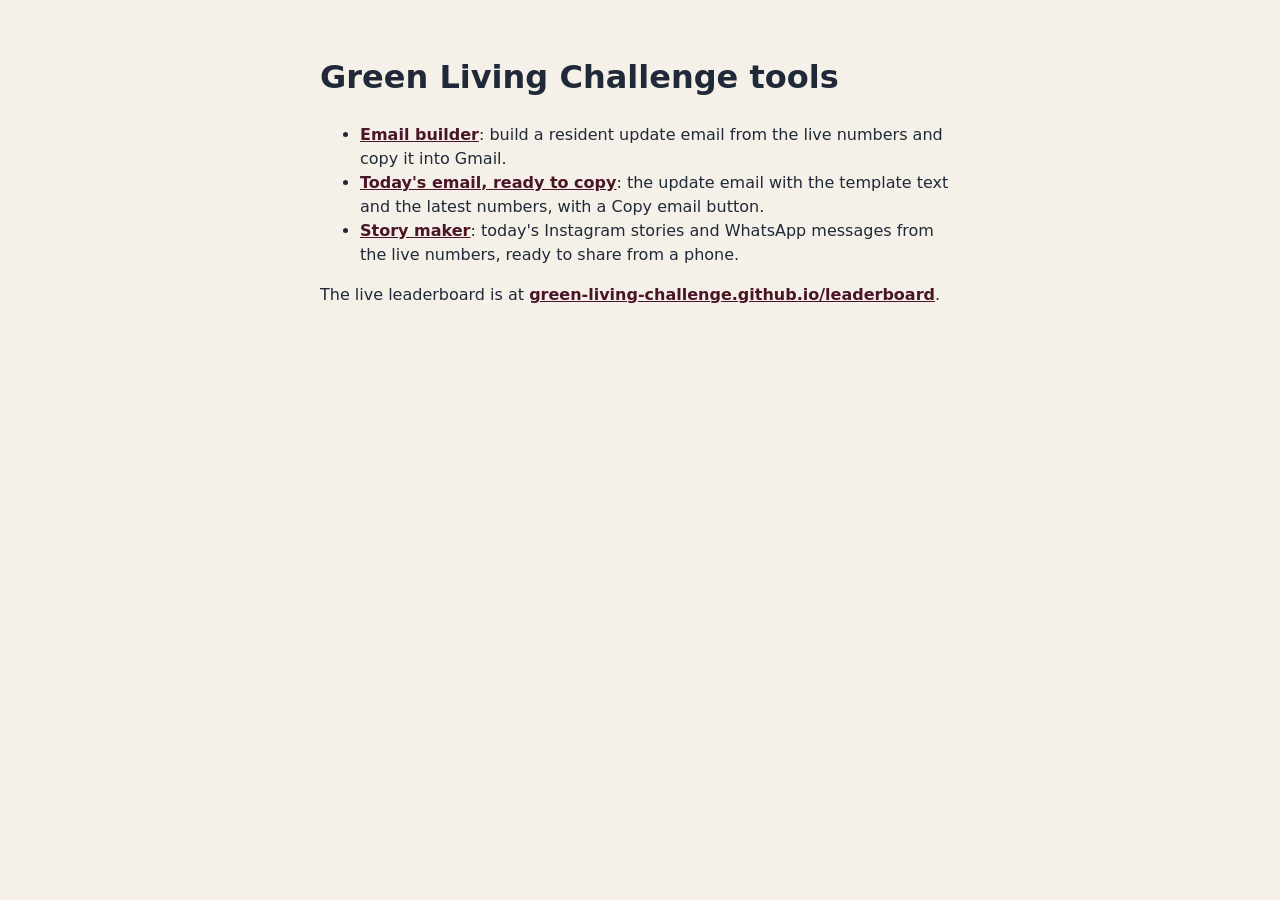
<file: index.html>
<!DOCTYPE html>
<html lang="en">
<head>
  <meta charset="utf-8">
  <meta name="viewport" content="width=device-width, initial-scale=1">
  <meta name="robots" content="noindex, nofollow">
  <title>GLC tools</title>
  <style>
    body { margin: 0; padding: 32px 16px; background: #F5F0E8; color: #1F2937; font: 16px/1.5 system-ui, -apple-system, "Segoe UI", Roboto, Arial, sans-serif; }
    main { max-width: 640px; margin: 0 auto; }
    a { color: #4A1526; font-weight: 600; }
  </style>
</head>
<body>
  <main>
    <h1>Green Living Challenge tools</h1>
    <ul>
      <li><a href="email/">Email builder</a>: build a resident update email from the live numbers and copy it into Gmail.</li>
      <li><a href="email/view/">Today's email, ready to copy</a>: the update email with the template text and the latest numbers, with a Copy email button.</li>
      <li><a href="story/">Story maker</a>: today's Instagram stories and WhatsApp messages from the live numbers, ready to share from a phone.</li>
    </ul>
    <p>The live leaderboard is at <a href="https://green-living-challenge.github.io/leaderboard/">green-living-challenge.github.io/leaderboard</a>.</p>
  </main>
</body>
</html>
</file>
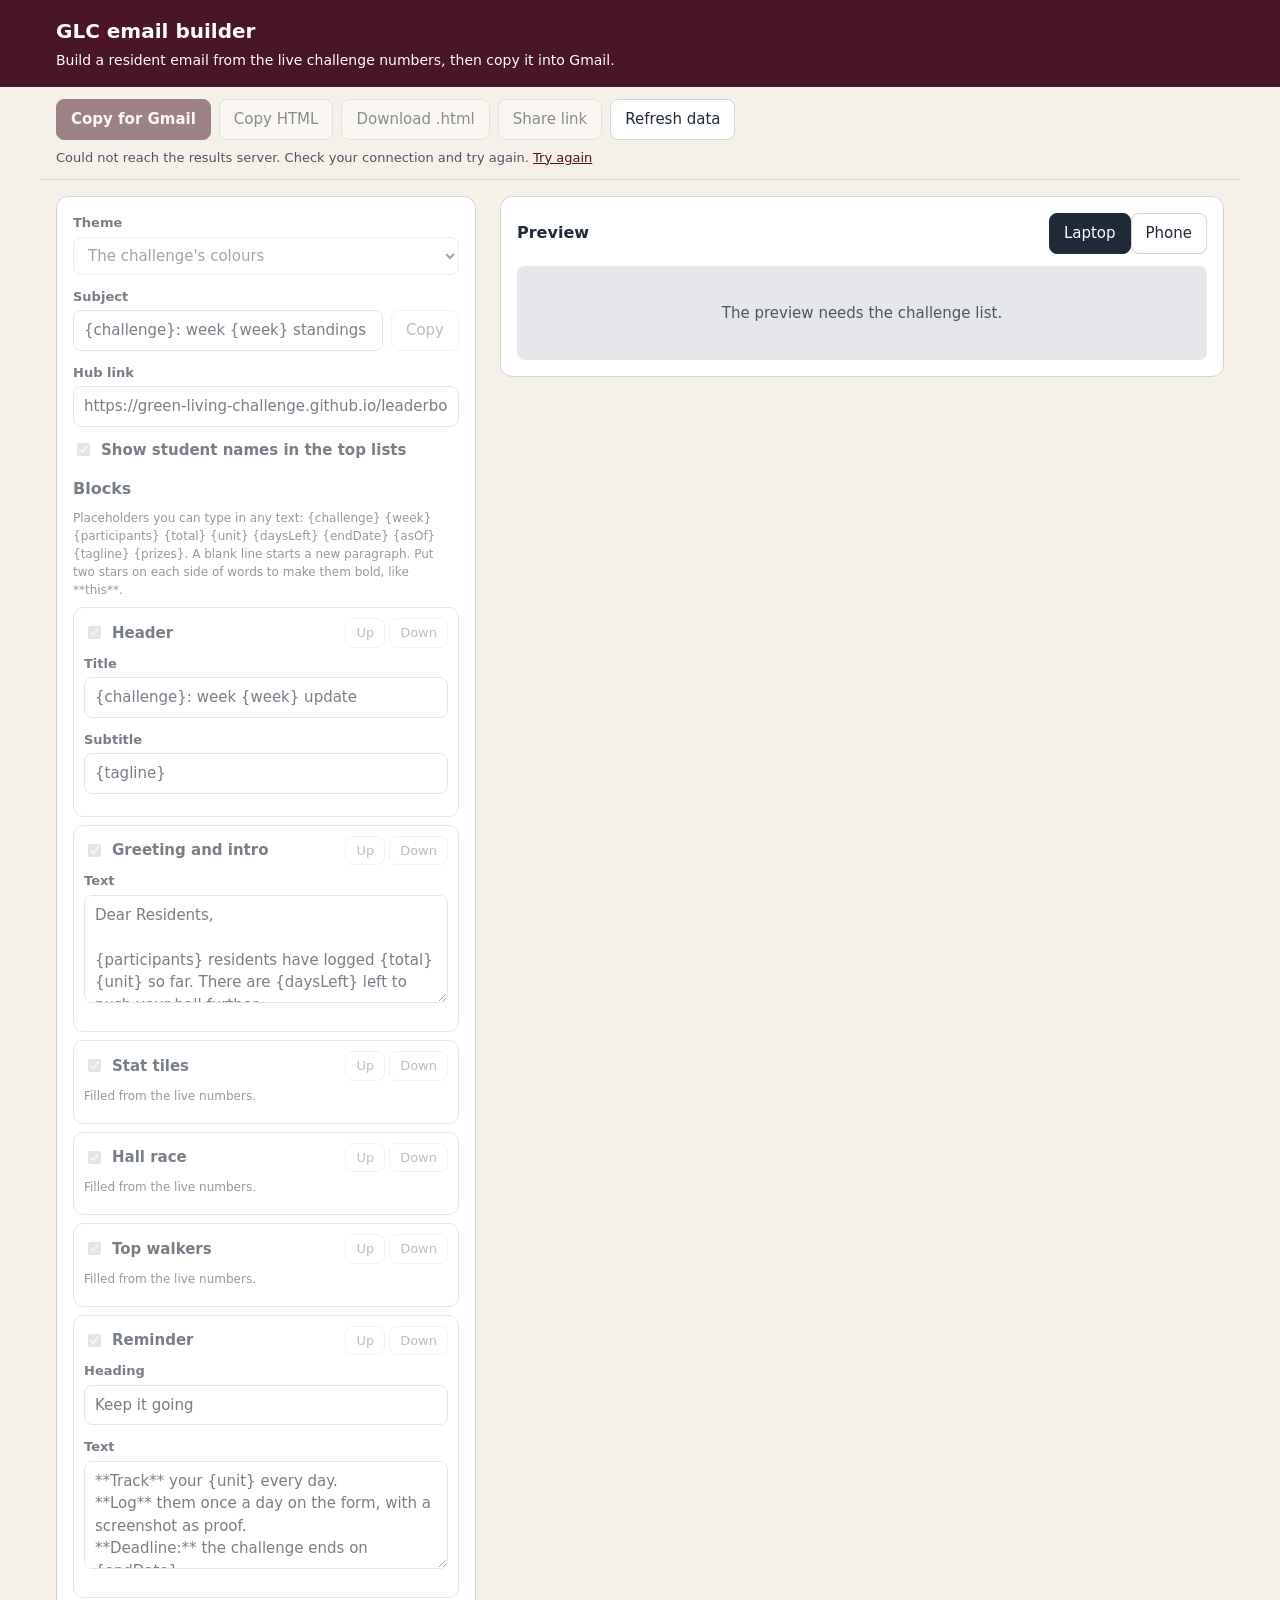
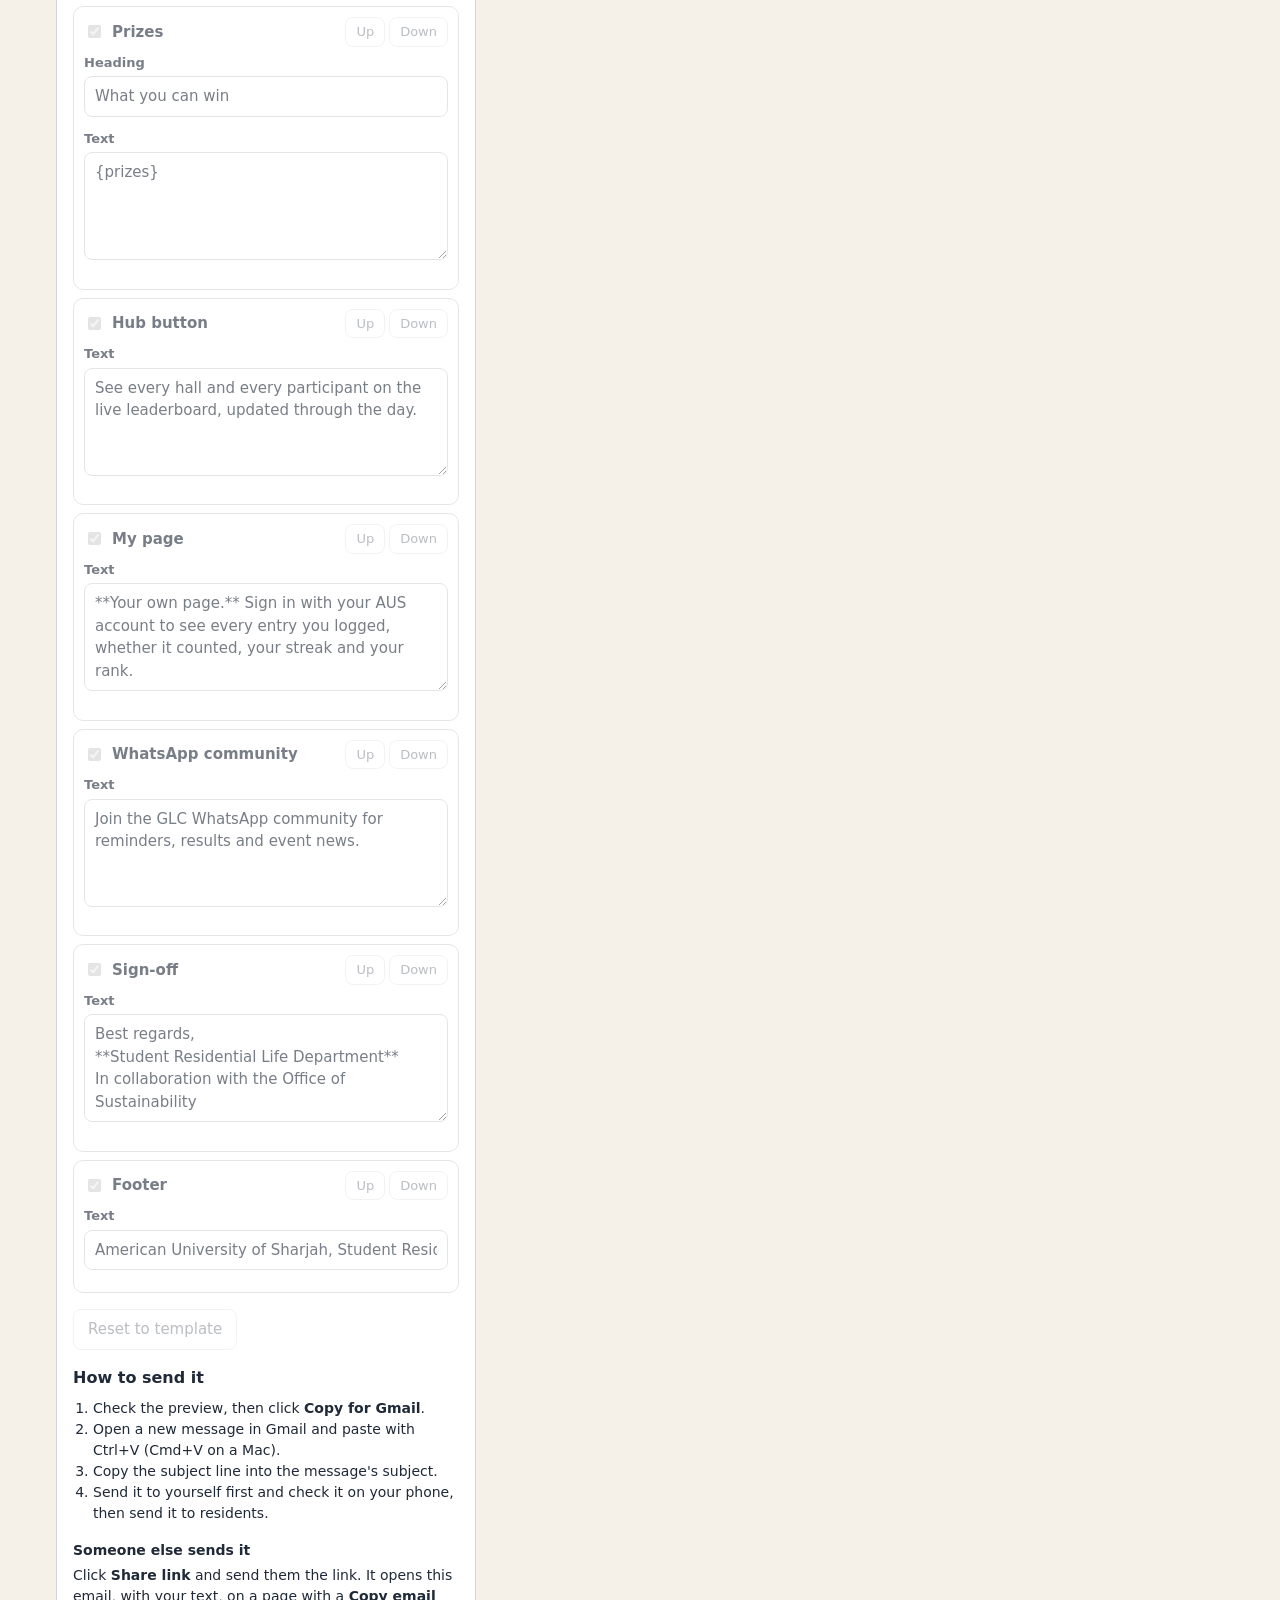
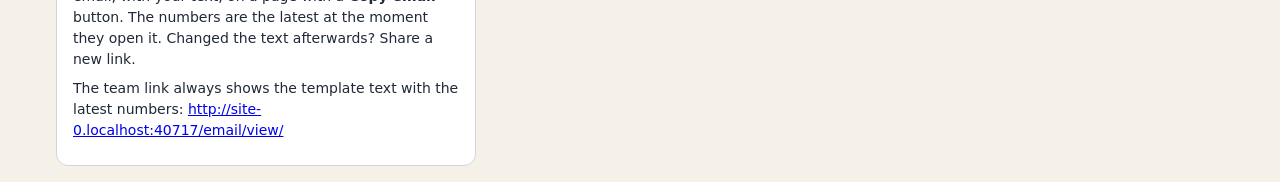
<file: email/index.html>
<!DOCTYPE html>
<html lang="en">
<head>
  <meta charset="utf-8">
  <meta name="viewport" content="width=device-width, initial-scale=1">
  <meta name="robots" content="noindex, nofollow">
  <meta name="referrer" content="no-referrer">
  <meta name="description" content="Build a Green Living Challenge resident email from the live numbers.">
  <title>GLC email builder</title>
  <link rel="icon" href="data:image/svg+xml,%3Csvg xmlns='http://www.w3.org/2000/svg' viewBox='0 0 32 32'%3E%3Ccircle cx='16' cy='16' r='16' fill='%234A1526'/%3E%3Cpath d='M10 22c0-8 5-12 13-12-1 8-5 12-13 12z' fill='%23F5F0E8'/%3E%3C/svg%3E">
  <link rel="stylesheet" href="email.css">
  <script defer src="vendor/react.production.min.js"></script>
  <script defer src="vendor/react-dom.production.min.js"></script>
  <script defer src="vendor/htm.umd.js"></script>
  <script defer src="hub-logic.js"></script>
  <script defer src="hub-data.js"></script>
  <script defer src="email-build.js"></script>
  <script defer src="email-app.js"></script>
</head>
<body>
  <div id="root">
    <main class="shell">
      <p>Loading the email builder...</p>
      <noscript><p>This page needs JavaScript.</p></noscript>
    </main>
  </div>
</body>
</html>
</file>
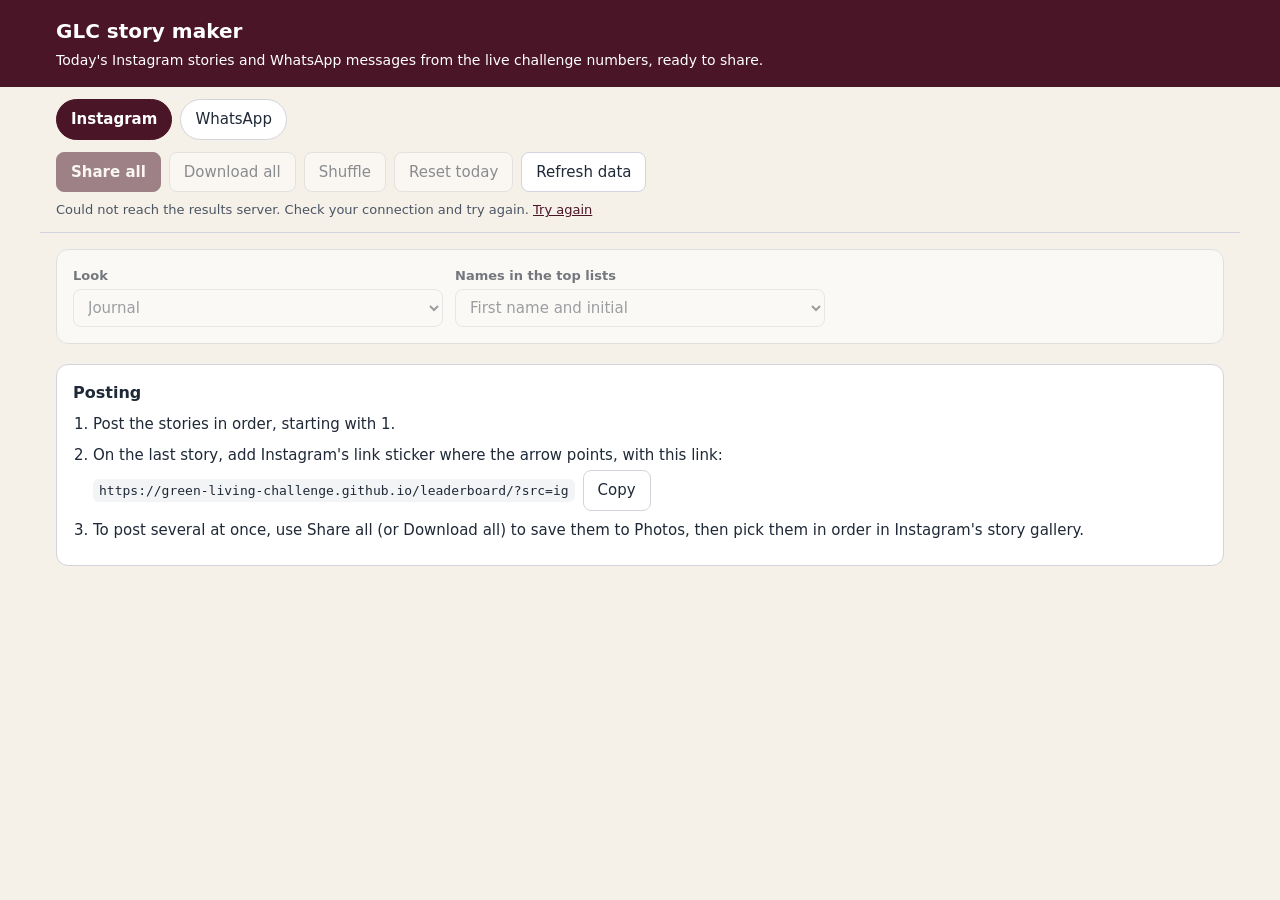
<file: story/index.html>
<!DOCTYPE html>
<html lang="en">
<head>
  <meta charset="utf-8">
  <meta name="viewport" content="width=device-width, initial-scale=1">
  <meta name="robots" content="noindex, nofollow">
  <meta name="referrer" content="no-referrer">
  <meta name="description" content="Make today's Green Living Challenge Instagram stories and WhatsApp messages from the live numbers.">
  <title>GLC story maker</title>
  <link rel="icon" href="data:image/svg+xml,%3Csvg xmlns='http://www.w3.org/2000/svg' viewBox='0 0 32 32'%3E%3Crect x='7' y='2' width='18' height='28' rx='4' fill='%234A1526'/%3E%3Cpath d='M12 20c0-6 4-9 9-9-1 6-4 9-9 9z' fill='%23F5F0E8'/%3E%3C/svg%3E">
  <link rel="stylesheet" href="story.css">
  <script defer src="vendor/react.production.min.js"></script>
  <script defer src="vendor/react-dom.production.min.js"></script>
  <script defer src="vendor/htm.umd.js"></script>
  <script defer src="hub-logic.js"></script>
  <script defer src="hub-data.js"></script>
  <script defer src="hub-logos.js"></script>
  <script defer src="story-plan.js"></script>
  <script defer src="story-kit.js"></script>
  <script defer src="story-looks.js"></script>
  <script defer src="story-draw.js"></script>
  <script defer src="wa-plan.js"></script>
  <script defer src="wa-draw.js"></script>
  <script defer src="wa-panel.js"></script>
  <script defer src="story-app.js"></script>
</head>
<body>
  <div id="root">
    <main class="shell">
      <p>Loading the story maker...</p>
      <noscript><p>This page needs JavaScript.</p></noscript>
    </main>
  </div>
</body>
</html>
</file>
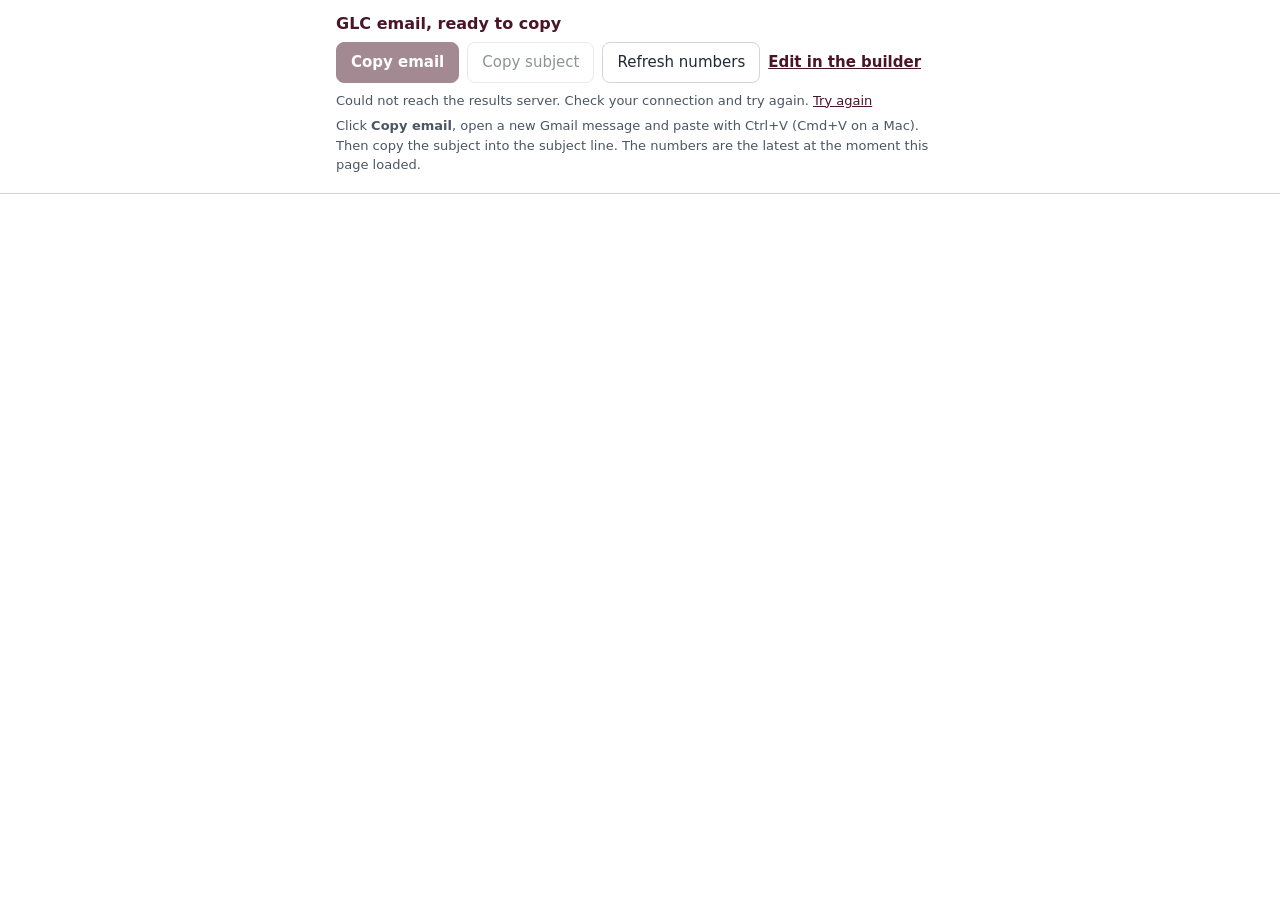
<file: email/view/index.html>
<!DOCTYPE html>
<html lang="en">
<head>
  <meta charset="utf-8">
  <meta name="viewport" content="width=device-width, initial-scale=1">
  <meta name="robots" content="noindex, nofollow">
  <meta name="referrer" content="no-referrer">
  <meta name="description" content="A Green Living Challenge resident email with the latest numbers, ready to copy into Gmail.">
  <title>GLC email</title>
  <link rel="icon" href="data:image/svg+xml,%3Csvg xmlns='http://www.w3.org/2000/svg' viewBox='0 0 32 32'%3E%3Ccircle cx='16' cy='16' r='16' fill='%234A1526'/%3E%3Cpath d='M10 22c0-8 5-12 13-12-1 8-5 12-13 12z' fill='%23F5F0E8'/%3E%3C/svg%3E">
  <link rel="stylesheet" href="view.css">
  <script defer src="../hub-logic.js"></script>
  <script defer src="../hub-data.js"></script>
  <script defer src="../email-build.js"></script>
  <script defer src="view.js"></script>
</head>
<body>
  <!-- The bar cannot be selected, so select all and copy takes only the email below it. -->
  <header class="bar" aria-label="Email actions">
    <div class="bar-inner">
      <p class="title">GLC email, ready to copy</p>
      <div class="actions">
        <button type="button" class="primary" id="copy-email" disabled>Copy email</button>
        <button type="button" id="copy-subject" disabled>Copy subject</button>
        <button type="button" id="refresh" disabled>Refresh numbers</button>
        <a id="edit" class="edit" href="../">Edit in the builder</a>
      </div>
      <p class="subject" id="subject"></p>
      <p class="status" id="status">Loading the latest numbers...</p>
      <p class="warning" id="warning" hidden></p>
      <p class="message" id="message" role="status"></p>
      <p class="hint">Click <strong>Copy email</strong>, open a new Gmail message and paste with Ctrl+V (Cmd+V on a Mac). Then copy the subject into the subject line. The numbers are the latest at the moment this page loaded.</p>
    </div>
  </header>
  <main id="email" aria-label="The email"></main>
  <noscript><p class="nojs">This page needs JavaScript.</p></noscript>
</body>
</html>
</file>
<file: email/email.css>
/* GLC email builder: the page around the preview. The email carries its own inline styles. */
:root { --ink: #1F2937; --muted: #4B5563; --line: #D1D5DB; --page: #F5F0E8; --card: #FFFFFF; --brand: #4A1526; --on-brand: #FFFFFF; }
* { box-sizing: border-box; }
body { margin: 0; background: var(--page); color: var(--ink); font: 15px/1.5 system-ui, -apple-system, "Segoe UI", Roboto, Arial, sans-serif; }
.shell { padding: 24px 16px; }
.top { background: var(--brand); color: var(--on-brand); }
.top-inner { max-width: 1200px; margin: 0 auto; padding: 16px; }
.top h1 { margin: 0; font-size: 20px; }
.top p { margin: 4px 0 0; font-size: 14px; }
.toolbar { position: sticky; top: 0; z-index: 1; display: flex; flex-wrap: wrap; gap: 8px; align-items: center; max-width: 1200px; margin: 0 auto; padding: 12px 16px; background: var(--page); border-bottom: 1px solid var(--line); }
button { font: inherit; padding: 8px 14px; border: 1px solid var(--line); border-radius: 8px; background: var(--card); color: var(--ink); cursor: pointer; }
button:disabled { opacity: 0.5; cursor: not-allowed; }
button.primary { background: var(--brand); border-color: var(--brand); color: var(--on-brand); font-weight: 600; }
button.link { border: 0; background: none; padding: 0; text-decoration: underline; color: var(--brand); }
button[aria-pressed="true"] { background: var(--ink); border-color: var(--ink); color: #FFFFFF; }
:focus-visible { outline: 3px solid #F59E0B; outline-offset: 2px; }
.status, .message { margin: 0; flex-basis: 100%; font-size: 13px; color: var(--muted); }
.message { color: var(--ink); font-weight: 600; }
.message:empty { display: none; }
.layout { max-width: 1200px; margin: 0 auto; padding: 16px; display: grid; gap: 24px; grid-template-columns: minmax(0, 1fr); }
@media (min-width: 1024px) {
  .layout { grid-template-columns: minmax(0, 420px) minmax(0, 1fr); align-items: start; }
  .preview { position: sticky; top: 72px; }
}
/* The editor stays disabled until the challenge list has loaded, so nothing typed is lost. */
.editor-fields { border: 0; margin: 0; padding: 0; min-width: 0; }
.editor-fields:disabled { opacity: 0.6; }
.editor, .preview { min-width: 0; background: var(--card); border: 1px solid var(--line); border-radius: 12px; padding: 16px; }
h2 { font-size: 16px; margin: 16px 0 8px; }
.preview h2 { margin: 0; }
.field { display: block; margin: 0 0 12px; }
.field > span, .field > label { display: block; font-size: 13px; font-weight: 600; margin-bottom: 4px; }
input[type="text"], input[type="url"], select, textarea { width: 100%; font: inherit; padding: 8px 10px; border: 1px solid var(--line); border-radius: 8px; background: #FFFFFF; color: var(--ink); }
textarea { resize: vertical; }
.row { display: flex; gap: 8px; align-items: center; justify-content: space-between; }
.row input { flex: 1; min-width: 0; }
.check { display: flex; gap: 8px; align-items: center; font-weight: 600; }
.hint { font-size: 12px; color: var(--muted); margin: 4px 0 8px; overflow-wrap: anywhere; }
.blocks { list-style: none; margin: 0; padding: 0; }
.block { border: 1px solid var(--line); border-radius: 10px; padding: 10px; margin: 0 0 8px; }
.block.off { background: #F9FAFB; }
.block.off .check { color: var(--muted); }
.block-head { display: flex; gap: 8px; align-items: center; justify-content: space-between; margin-bottom: 6px; }
.moves { display: flex; gap: 4px; }
.moves button { padding: 4px 10px; font-size: 13px; }
.reset { margin-top: 8px; }
.howto ol { padding-left: 20px; margin: 0; font-size: 14px; }
.frame-box { overflow-x: auto; margin-top: 12px; padding: 12px; background: #E5E7EB; border-radius: 8px; }
iframe { display: block; margin: 0 auto; border: 0; background: #FFFFFF; height: 600px; }
.empty { margin: 0; padding: 24px; text-align: center; color: var(--muted); }
.howto h3 { font-size: 14px; margin: 16px 0 4px; }
.howto p { font-size: 14px; margin: 0 0 8px; overflow-wrap: anywhere; }
</file>
<file: story/story.css>
/* GLC story maker: the page around the stories. The stories themselves are drawn on a canvas. */
:root { --ink: #1F2937; --muted: #4B5563; --line: #D1D5DB; --page: #F5F0E8; --card: #FFFFFF; --brand: #4A1526; --on-brand: #FFFFFF; }
* { box-sizing: border-box; }
body { margin: 0; background: var(--page); color: var(--ink); font: 15px/1.5 system-ui, -apple-system, "Segoe UI", Roboto, Arial, sans-serif; }
.shell { padding: 24px 16px; }
.top { background: var(--brand); color: var(--on-brand); }
.top-inner { max-width: 1200px; margin: 0 auto; padding: 16px; }
.top h1 { margin: 0; font-size: 20px; }
.top p { margin: 4px 0 0; font-size: 14px; }
.toolbar { position: sticky; top: 0; z-index: 2; display: flex; flex-wrap: wrap; gap: 8px; align-items: center; max-width: 1200px; margin: 0 auto; padding: 12px 16px; background: var(--page); border-bottom: 1px solid var(--line); }
button { font: inherit; padding: 8px 14px; border: 1px solid var(--line); border-radius: 8px; background: var(--card); color: var(--ink); cursor: pointer; }
button:disabled { opacity: 0.5; cursor: not-allowed; }
button.primary { background: var(--brand); border-color: var(--brand); color: var(--on-brand); font-weight: 600; }
button.link { border: 0; background: none; padding: 0; text-decoration: underline; color: var(--brand); }
:focus-visible { outline: 3px solid #F59E0B; outline-offset: 2px; }
.status, .message { margin: 0; flex-basis: 100%; font-size: 13px; color: var(--muted); }
.message { color: var(--ink); font-weight: 600; }
.message:empty { display: none; }
.layout { max-width: 1200px; margin: 0 auto; padding: 16px; display: grid; gap: 20px; grid-template-columns: minmax(0, 1fr); }
/* The settings stay disabled until the challenge list has loaded. */
.settings { border: 1px solid var(--line); border-radius: 12px; margin: 0; padding: 16px; min-width: 0; background: var(--card); display: grid; gap: 12px; grid-template-columns: minmax(0, 1fr); }
.settings:disabled { opacity: 0.6; }
@media (min-width: 720px) { .settings { grid-template-columns: repeat(3, minmax(0, 1fr)); } }
.day-line { grid-column: 1 / -1; margin: 0; font-weight: 600; }
h2 { font-size: 16px; margin: 0 0 8px; }
h3 { font-size: 15px; margin: 8px 0; }
.field { display: block; margin: 0; }
.field > span { display: block; font-size: 13px; font-weight: 600; margin-bottom: 4px; }
input[type="text"], select { width: 100%; font: inherit; padding: 8px 10px; border: 1px solid var(--line); border-radius: 8px; background: #FFFFFF; color: var(--ink); }
.row { display: flex; gap: 8px; align-items: center; justify-content: space-between; }
.check { display: flex; gap: 8px; align-items: center; font-weight: 600; margin: 8px 0; }
/* Today's set: a row that scrolls sideways on a phone. */
.stories { list-style: none; margin: 0; padding: 0 0 8px; display: flex; gap: 16px; overflow-x: auto; scroll-snap-type: x mandatory; }
.story { flex: 0 0 248px; scroll-snap-align: start; background: var(--card); border: 1px solid var(--line); border-radius: 12px; padding: 10px; }
.story .field { margin-bottom: 8px; }
.story .row button { flex: 1; }
.story.off .thumb, .story.off .placeholder { opacity: 0.45; }
.thumb { display: block; width: 100%; padding: 0; border: 0; border-radius: 8px; overflow: hidden; background: #E5E7EB; }
.thumb img { display: block; width: 100%; height: auto; }
.warn { margin: 0 0 8px; font-size: 13px; font-weight: 600; color: #9A3412; }
.placeholder { width: 100%; aspect-ratio: 9 / 16; border-radius: 8px; background: #E5E7EB; display: flex; align-items: center; justify-content: center; padding: 12px; text-align: center; font-size: 13px; color: var(--muted); }
.helpers { background: var(--card); border: 1px solid var(--line); border-radius: 12px; padding: 16px; }
.helpers ol { margin: 0; padding-left: 20px; }
.helpers li { margin-bottom: 8px; }
.link-row { justify-content: flex-start; flex-wrap: wrap; margin-top: 4px; }
code { overflow-wrap: anywhere; font-size: 13px; background: #F3F4F6; padding: 2px 6px; border-radius: 6px; }
.poll { margin-top: 12px; border-top: 1px solid var(--line); padding-top: 8px; }
.poll p { margin: 4px 0; }
.empty { margin: 0; padding: 24px; text-align: center; color: var(--muted); background: var(--card); border: 1px solid var(--line); border-radius: 12px; }
.viewer { position: fixed; inset: 0; z-index: 10; background: rgba(0, 0, 0, 0.92); display: flex; flex-direction: column; align-items: center; justify-content: center; padding: 16px; }
.viewer img { display: block; max-width: 100%; max-height: calc(100vh - 96px); border-radius: 12px; }
.viewer button { margin-top: 12px; }
/* The tabs: Instagram and WhatsApp. */
.tabs { max-width: 1200px; margin: 0 auto; padding: 12px 16px 0; display: flex; gap: 8px; }
.tab { border-radius: 999px; }
.tab[aria-selected="true"] { background: var(--brand); border-color: var(--brand); color: var(--on-brand); font-weight: 600; }
/* The WhatsApp tab: the picture, the two versions as chat bubbles, the extras. */
.wa { display: grid; gap: 20px; grid-template-columns: minmax(0, 1fr); }
.wa-picture, .wa-version, .wa-extra { background: var(--card); border: 1px solid var(--line); border-radius: 12px; padding: 16px; min-width: 0; }
.card-img { display: block; width: 100%; max-width: 320px; height: auto; border-radius: 8px; margin-bottom: 12px; }
.placeholder.card { max-width: 320px; aspect-ratio: 4 / 5; margin-bottom: 12px; }
.placeholder.wide { aspect-ratio: auto; min-height: 160px; }
.wa-versions { display: grid; gap: 20px; grid-template-columns: minmax(0, 1fr); }
@media (min-width: 900px) { .wa-versions { grid-template-columns: repeat(2, minmax(0, 1fr)); } }
.chat { background: #EFEAE2; border-radius: 10px; padding: 12px 10px; }
.bubble { background: #FFFFFF; border-radius: 10px; padding: 4px; max-width: 340px; box-shadow: 0 1px 0.5px rgba(0, 0, 0, 0.13); }
.bubble img { display: block; width: 100%; height: auto; border-radius: 7px; }
.bubble-text { padding: 6px 6px 4px; font: 14.2px/1.38 -apple-system, "Segoe UI", Roboto, Helvetica, Arial, sans-serif; color: #111B21; overflow-wrap: anywhere; }
.bubble-text .line.blank { height: 0.7em; }
.bubble-text i { color: #54656F; }
.wa-link { color: #027EB5; }
.count { margin: 6px 0 8px; font-size: 13px; color: var(--muted); }
.row.wrap { flex-wrap: wrap; justify-content: flex-start; }
a.button, .button.disabled { display: inline-block; font: inherit; padding: 8px 14px; border: 1px solid var(--line); border-radius: 8px; background: var(--card); color: var(--ink); text-decoration: none; }
.button.disabled { opacity: 0.5; }
.wa-extra p { margin: 4px 0; }
</file>
<file: email/view/view.css>
/* GLC email view: only the bar is styled here. The email below it carries its own inline styles,
   and nothing here may reach it, so what is copied looks as it does in Gmail. */
body { margin: 0; background: #FFFFFF; }
.bar { -webkit-user-select: none; user-select: none; background: #FFFFFF; color: #1F2937; border-bottom: 1px solid #D1D5DB; font: 15px/1.5 system-ui, -apple-system, "Segoe UI", Roboto, Arial, sans-serif; }
.bar-inner { max-width: 640px; margin: 0 auto; padding: 12px 16px; box-sizing: border-box; }
.bar p { margin: 0 0 6px; overflow-wrap: anywhere; }
.bar .title { font-weight: 700; font-size: 16px; color: #4A1526; }
.bar .actions { display: flex; flex-wrap: wrap; gap: 8px; align-items: center; margin: 0 0 8px; }
.bar button { font: inherit; padding: 8px 14px; border: 1px solid #D1D5DB; border-radius: 8px; background: #FFFFFF; color: #1F2937; cursor: pointer; }
.bar button:disabled { opacity: 0.5; cursor: not-allowed; }
.bar button.primary { background: #4A1526; border-color: #4A1526; color: #FFFFFF; font-weight: 600; }
.bar button.link { border: 0; background: none; padding: 0; text-decoration: underline; color: #4A1526; }
.bar .edit { color: #4A1526; font-weight: 600; }
.bar :focus-visible { outline: 3px solid #F59E0B; outline-offset: 2px; }
.bar .subject:empty, .bar .message:empty { display: none; }
.bar .status, .bar .hint { font-size: 13px; color: #4B5563; }
.bar .message { font-weight: 600; }
.bar .warning { padding: 8px 10px; border-radius: 8px; background: #FEF3C7; color: #78350F; font-size: 14px; }
.nojs { padding: 16px; font-family: Arial, Helvetica, sans-serif; }
</file>
